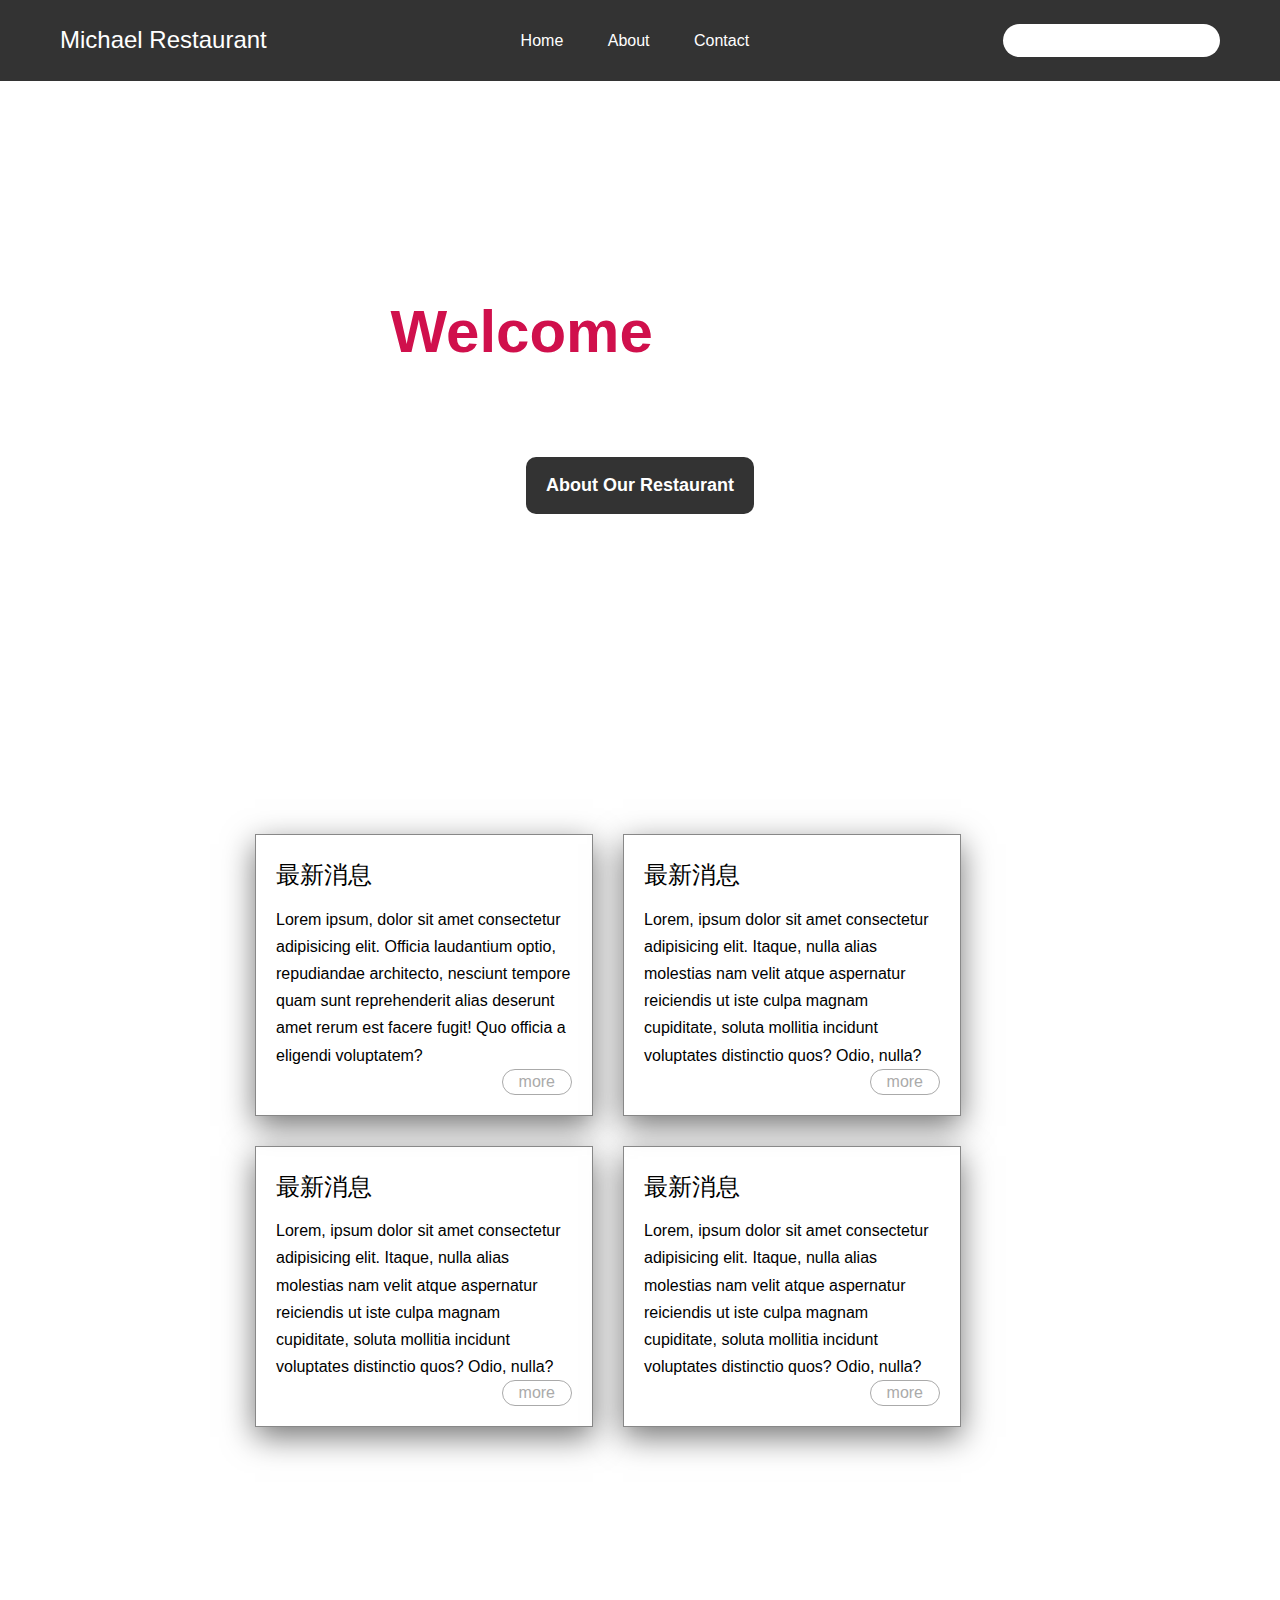
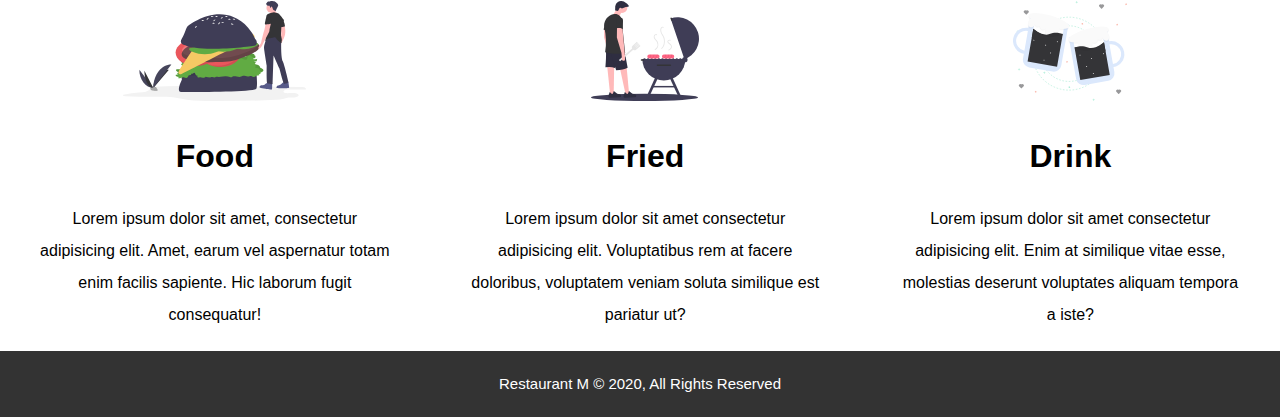
<file: page01/index.html>
<!DOCTYPE html>
<html lang="en">
  <head>
    <meta charset="UTF-8" />
    <meta name="viewport" content="width=device-width, initial-scale=1.0" />
    <title>Home page01</title>
    <link rel="stylesheet" href="./css/nav-bar.css" />
    <link rel="stylesheet" href="./css/big-item.css" />
    <link rel="stylesheet" href="./css/section.css" />
    <link rel="stylesheet" href="./css/service.css" />
    <link rel="stylesheet" href="./css/footer.css" />
  </head>
  <body>
    <header class="main-header">
      <div class="main-container">
        <a href="#" class="logo"> Michael Restaurant </a>
        <nav class="main-nav">
          <a href="../page01/index.html">Home</a>
          <a href="../page02/index_page02.html">About</a>
          <a href="../page03/index.page03.html">Contact</a>
        </nav>
        <form class="header-search">
          <input type="search" name="" id="" />
          <button><i class="fa fa-search"></i></button>
        </form>
      </div>
    </header>
    <!--  -->
    <div class="big-item">
      <div class="text">
        <h2><span class="tealtxt">Welcome</span> to here!</h2>
        <p>
          Lorem ipsum dolor sit amet consectetur adipisicing elit. Dolorem
          magnam eligendi deleniti suscipit labore necessitatibus molestias odio
          eaque ut veritatis?
        </p>
        <a href="#">About Our Restaurant</a>
      </div>
    </div>
    <!--  -->
    <div class="wrap">
      <div class="container">
        <div class="item">
          <div class="txt">
            <h2>最新消息</h2>
            <p>
              Lorem ipsum, dolor sit amet consectetur adipisicing elit. Officia
              laudantium optio, repudiandae architecto, nesciunt tempore quam
              sunt reprehenderit alias deserunt amet rerum est facere fugit! Quo
              officia a eligendi voluptatem?
            </p>
            <a href="#" class="btn">more</a>
          </div>
        </div>
        <!--  -->
        <div class="item">
          <div class="txt">
            <h2>最新消息</h2>
            <p>
              Lorem, ipsum dolor sit amet consectetur adipisicing elit. Itaque,
              nulla alias molestias nam velit atque aspernatur reiciendis ut
              iste culpa magnam cupiditate, soluta mollitia incidunt voluptates
              distinctio quos? Odio, nulla?
            </p>
            <a href="#" class="btn">more</a>
          </div>
        </div>
        <div class="item">
          <div class="txt">
            <h2>最新消息</h2>
            <p>
              Lorem, ipsum dolor sit amet consectetur adipisicing elit. Itaque,
              nulla alias molestias nam velit atque aspernatur reiciendis ut
              iste culpa magnam cupiditate, soluta mollitia incidunt voluptates
              distinctio quos? Odio, nulla?
            </p>
            <a href="#" class="btn">more</a>
          </div>
        </div>
        <div class="item">
          <div class="txt">
            <h2>最新消息</h2>
            <p>
              Lorem, ipsum dolor sit amet consectetur adipisicing elit. Itaque,
              nulla alias molestias nam velit atque aspernatur reiciendis ut
              iste culpa magnam cupiditate, soluta mollitia incidunt voluptates
              distinctio quos? Odio, nulla?
            </p>
            <a href="#" class="btn">more</a>
          </div>
        </div>
      </div>
    </div>
    <!--  -->
    <!-- service -->
    <div class="three-item">
      <div class="service-blue">
        <img src="./img/undraw_Hamburger_8ge6 (1).svg" alt="" />
        <h3>Food</h3>
        <p>
          Lorem ipsum dolor sit amet, consectetur adipisicing elit. Amet, earum
          vel aspernatur totam enim facilis sapiente. Hic laborum fugit
          consequatur!
        </p>
      </div>
      <div class="service-red">
        <img src="./img/undraw_barbecue_3x93 (1).svg" alt="" />
        <h3>Fried</h3>
        <p>
          Lorem ipsum dolor sit amet consectetur adipisicing elit. Voluptatibus
          rem at facere doloribus, voluptatem veniam soluta similique est
          pariatur ut?
        </p>
      </div>
      <div class="service-white">
        <img src="./img/undraw_Beer_celebration_cefj.svg" alt="" />
        <h3>Drink</h3>
        <p>
          Lorem ipsum dolor sit amet consectetur adipisicing elit. Enim at
          similique vitae esse, molestias deserunt voluptates aliquam tempora a
          iste?
        </p>
      </div>
    </div>
    <!-- footer -->
    <div class="footer">
      <span>Restaurant M © 2020, All Rights Reserved</span>
    </div>
  </body>
</html>
</file>
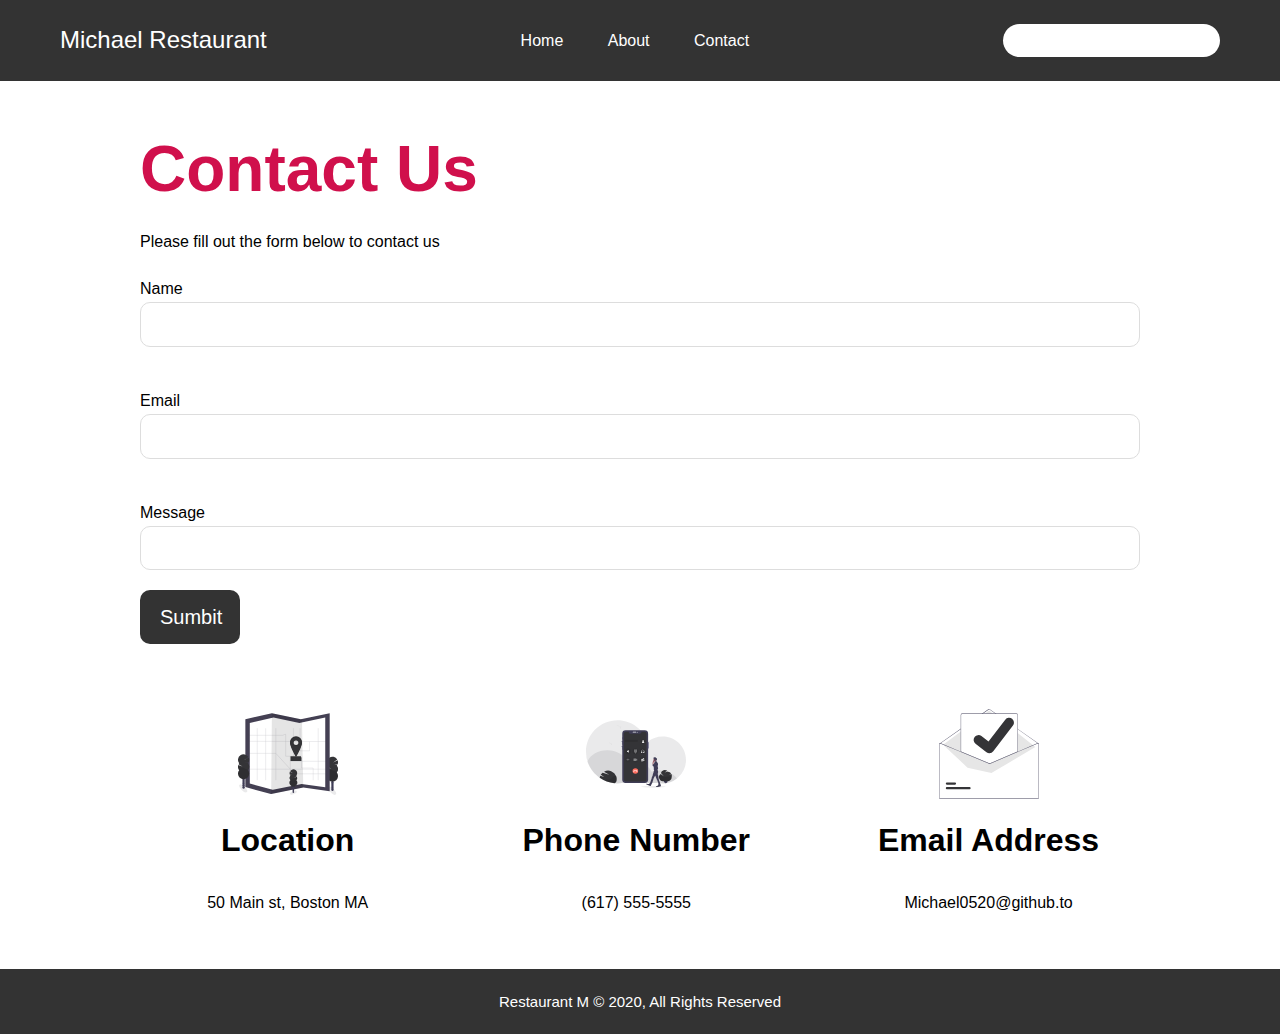
<file: page03/index.page03.html>
<!DOCTYPE html>
<html lang="en">
  <head>
    <meta charset="UTF-8" />
    <meta name="viewport" content="width=device-width, initial-scale=1.0" />
    <title>page03</title>
    <link rel="stylesheet" href="./css/nav-bar03.css" />
    <link rel="stylesheet" href="./css/contact.css" />
    <link rel="stylesheet" href="./css/service.css" />
    <link rel="stylesheet" href="./css/footer03.css" />
  </head>
  <body>
    <!-- nav-bar -->
    <header class="main-header">
      <div class="main-container">
        <a href="#" class="logo"> Michael Restaurant </a>
        <nav class="main-nav">
          <a href="../page01/index.html">Home</a>
          <a href="../page02/index_page02.html">About</a>
          <a href="../page03/index.page03.html">Contact</a>
        </nav>
        <form class="header-search">
          <input type="search" name="" id="" />
          <button><i class="fa fa-search"></i></button>
        </form>
      </div>
    </header>
    <!--  -->
    <!-- contact -->
    <div class="contact-form">
      <div class="contact">
        <h2>Contact Us</h2>
        <p>Please fill out the form below to contact us</p>
        <!-- name btn-->
        <div class="group">
          <p>Name</p>
          <input type="text" class="btn" />
        </div>
        <!--  -->
        <!-- email  btn -->
        <div class="group">
          <p>Email</p>
          <input type="text" class="btn" />
        </div>
        <!--  -->
        <!-- message btn -->
        <div class="group">
          <p>Message</p>
          <input type="text" class="btn" />
        </div>
        <!--  -->
        <div class="sumbit">
          <a href="#">Sumbit</a>
        </div>
      </div>

      <!--  -->
      <!-- service -->
      <div class="three-item">
        <div class="service">
          <img src="./img/undraw_map_1r69.svg" alt="" />
          <h3>Location</h3>
          <p>50 Main st, Boston MA</p>
        </div>
        <div class="service">
          <img src="./img/undraw_calling_kpbp.svg" alt="" />
          <h3>Phone Number</h3>
          <p>(617) 555-5555</p>
        </div>
        <div class="service">
          <img src="./img/undraw_Mail_sent_re_0ofv.svg" alt="" />
          <h3>Email Address</h3>
          <p>Michael0520@github.to</p>
        </div>
      </div>
    </div>
    <!--  -->
    <!-- footer -->
    <div class="footer">
      <span>Restaurant M © 2020, All Rights Reserved</span>
    </div>
    <!--  -->
  </body>
</html>
</file>
<file: page01/css/nav-bar.css>
* {
    margin: 0;
    padding: 0;
    list-style: none;
    font-family: 'Segoe UI', Tahoma, Geneva, Verdana, sans-serif;
    line-height: 1.7em;
    box-sizing: border-box;
}

.tealtxt {
    color: #D0104C;
}

.main-header {
    background-color: #333;
}

.main-header .main-container {
    display: flex;
    align-items: center;
    padding: 20px;
    max-width: 1200px;
    margin: auto;
}

.main-header .logo {
    font-size: 1.5em;
    color: #fff;
    text-decoration: none;
}

.main-container .main-nav {
    margin: auto;
}

.main-header .main-nav a {
    text-decoration: none;
    color: white;
    padding: 9px 20px;
    position: relative;
    transform: translateY(0px);
    transition: .3s;
}

.main-header .main-nav a:hover {
    transform: translateY(-5px);
}

.main-header .main-nav a:after {
    content: '';
    position: absolute;
    left: 50%;
    right: 50%;
    bottom: -5px;
    height: 0;
    border-bottom: 1px solid white;
    transition: .3s;
}

.main-header .main-nav a:hover:after {
    left: 0;
    right: 0;
}

.main-header .header-search {
    display: flex;
}

.main-header .header-search button, .main-header .header-search input {
    border: none;
    background-color: white;
    padding: 5px 10px;
}

.main-header .header-search button:focus, .main-header .header-search input:focus {
    outline: none;
}

.main-header .header-search button {
    border-radius: 0 200px 200px 0;
}

.main-header .header-search input {
    border-radius: 200px 0px 0px 200px;
}
</file>
<file: page01/css/big-item.css>
.big-item {
    background: url('https://i.pinimg.com/564x/e2/6a/96/e26a960e48581fb68c9969e2f32276ad.jpg');
    height: 600px;
    background-repeat: no-repeat;
    background-size: cover;
    vertical-align: middle;
}

.text {
    margin: auto;
    text-align: center;
    max-width: 1100px;
    overflow: auto;
    padding: 0 20px;
    font-weight: bold;
    padding-top: 200px;
    color: white;
}

.text h2 {
    font-size: 60px;
    line-height: 1.2em;
}

.text p {
    padding-bottom: 20px;
    line-height: 1.7em;
}

.text a {
    display: inline-block;
    font-size: 18px;
    color: #fff;
    background: #333;
    padding: 13px 20px;
    border: none;
    cursor: pointer;
    text-decoration: none;
    border-radius: 10px;
}

.text a:hover {
    background: #D0104C;
}
</file>
<file: page01/css/section.css>
.wrap {
    height: 100vh;
    width: 100%;
    display: flex;
    align-items: center;
    background-image: url('https://picsum.photos/1000/1000?image=32');
    background-size: cover;
}

.container {
    width: 800px;
    margin: auto;
    display: flex;
    flex-wrap: wrap;
}

.item {
    width: 338px;
    margin: 15px 15px;
    display: flex;
    background-color: rgba(255, 255, 255, .7);
    /* 背景透明 */
    border: 1px solid #888;
    box-shadow: 0 10px 30px rgba(1, 1, 1, 0.543);
    font-family: 'Noto Sans TC', sans-serif;
}

.item .txt {
    padding: 20px;
    box-sizing: border-box;
    display: flex;
    flex-direction: column;
}

.item .txt h2 {
    font-weight: 500;
    margin-bottom: .4em;
}

.item .txt p {
    font-weight: 300;
}

.item .txt .btn {
    line-height: 1.5em;
    border: 1px solid #aaa;
    padding: 0 1em;
    align-self: flex-end;
    text-decoration: none;
    border-radius: 200px;
    margin-top: auto;
    color: #aaa;
}

.item .txt .btn:hover {
    background: #D0104C;
    color: #fff;
}
</file>
<file: page01/css/service.css>
.three-item {
    display: flex;
    height: 100%;
    text-align: center;
}

.three-item img {
    height: 100px;
    margin: 20px;
}

.three-item h3 {
    font-size: 2em;
}

.three-item p {
    line-height: 2;
    margin: 20px 40px 20px;
}

.service-red {}
</file>
<file: page01/css/footer.css>
.footer {
    background-color: #333333;
    color: white;
    text-align: center;
    padding: 20px;
    font-size: 15px;
}
</file>
<file: page03/css/nav-bar03.css>
* {
    margin: 0;
    padding: 0;
    list-style: none;
    font-family: 'Segoe UI', Tahoma, Geneva, Verdana, sans-serif;
    line-height: 1.7em;
    box-sizing: border-box;
}

/* textcolor */

.tealtxt {
    color: #4D5139;
}

/* header */

.main-header {
    background-color: #333;
}

.main-header .main-container {
    display: flex;
    align-items: center;
    padding: 20px;
    max-width: 1200px;
    margin: auto;
}

.main-header .logo {
    font-size: 1.5em;
    color: #fff;
    text-decoration: none;
}

.main-container .main-nav {
    margin: auto;
}

.main-header .main-nav a {
    text-decoration: none;
    color: white;
    padding: 9px 20px;
    position: relative;
    transform: translateY(0px);
    transition: .3s;
}

.main-header .main-nav a:hover {
    transform: translateY(-5px);
}

.main-header .main-nav a:after {
    content: '';
    position: absolute;
    left: 50%;
    right: 50%;
    bottom: -5px;
    height: 0;
    border-bottom: 1px solid white;
    transition: .3s;
}

.main-header .main-nav a:hover:after {
    left: 0;
    right: 0;
}

.main-header .header-search {
    display: flex;
}

.main-header .header-search button, .main-header .header-search input {
    border: none;
    background-color: white;
    padding: 5px 10px;
}

.main-header .header-search button:focus, .main-header .header-search input:focus {
    outline: none;
}

.main-header .header-search button {
    border-radius: 0 200px 200px 0;
}

.main-header .header-search input {
    border-radius: 200px 0px 0px 200px;
}

/* About */

.About {
    display: flex;
    margin: 20px;
}

.About .txt {
    margin: auto;
    width: 50%;
    padding: 50px;
    text-align: left;
}

.txt h2 {
    font-size: 2em;
}

.txt p {
    line-height: 2;
}

.circle-pic {
    width: 40%;
    margin: 20px;
}

.circle-pic img {
    width: 100%;
    border-radius: 50%;
}

/*  */
</file>
<file: page03/css/contact.css>
.contact-form {
    margin: auto;
    max-width: 1100px;
    overflow: auto;
    padding: 0 20px;
}

.contact {
    padding: 30px;
}

.contact h2 {
    font-size: 4em;
    line-height: 1.2;
    margin: 20px 0 20px;
    color: #D0104C;
}

.group {
    padding: 20px 0 20px;
}

.group input {
    width: 100%;
    padding: 10px;
    border: 1px solid #ddd;
    border-radius: 10px;
}

.sumbit {
    background: #333;
    width: 100px;
    padding: 10px 0 10px;
    border-radius: 10px;
}

.sumbit a {
    font-size: 20px;
    padding: 20px;
    color: white;
    text-decoration: none;
    text-align: center;
}

.group input:hover {
    border: 1px solid #D0104C;
}

.sumbit:hover {
    background-color: #D0104C;
}
</file>
<file: page03/css/service.css>
.three-item {
    display: flex;
    justify-content: center;
    text-align: center;
    padding: 30px 0px 30px;
}

.three-item img {
    height: 100px;
    width: 100px;
}

.three-item h3 {
    font-size: 2em;
}

.three-item p {
    line-height: 2;
    margin: 20px 40px 20px;
}

.service {
    margin: auto;
}
</file>
<file: page03/css/footer03.css>
.footer {
    background-color: #333333;
    color: white;
    text-align: center;
    padding: 20px;
    font-size: 15px;
}
</file>
